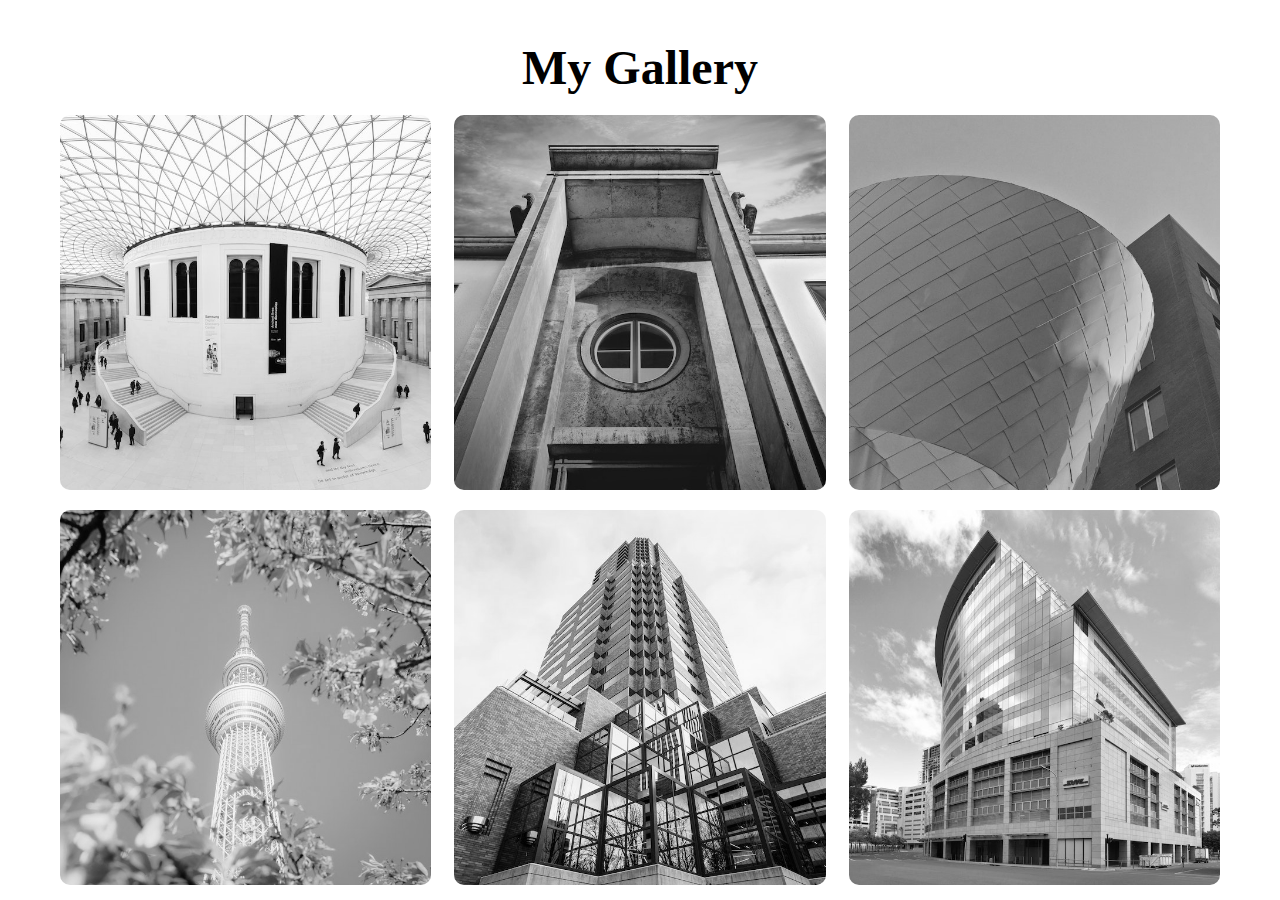
<file: My Gallery/index.html>
<!DOCTYPE html>
<html lang="en">
<head>
    <meta charset="UTF-8">
    <meta http-equiv="X-UA-Compatible" content="IE=edge">
    <meta name="viewport" content="width=device-width, initial-scale=1.0">
    <title>My Gallery</title>
    <link rel="stylesheet" href="style.css">
</head>
<body>
    <div id="wrapper">
        <div class="container">
            <h1>My Gallery</h1>
            <div class="gallery">
                <figure class="card">
                    <img src="image1.jpg" alt="">
                    <figcaption>image1</figcaption>
                </figure>
                <figure class="card">
                    <img src="image2.jpeg" alt="">
                    <figcaption>image2</figcaption>
                </figure>
                <figure class="card">
                    <img src="image3.jpeg" alt="">
                    <figcaption>image3</figcaption>
                </figure>
                <figure class="card">
                    <img src="image4.jpeg" alt="">
                    <figcaption>image4</figcaption>
                </figure>
                <figure class="card">
                    <img src="image5.jpeg" alt="">
                    <figcaption>image5</figcaption>
                </figure>
                <figure class="card">
                    <img src="image6.jpeg" alt="">
                    <figcaption>image6</figcaption>
                </figure>
                <figure class="card">
                    <img src="image7.jpeg" alt="">
                    <figcaption>image7</figcaption>
                </figure>
                <figure class="card">
                    <img src="image8.jpeg" alt="">
                    <figcaption>image8</figcaption>
                </figure>
                <figure class="card">
                    <img src="image9.jpeg" alt="">
                    <figcaption>image9</figcaption>
                </figure>
            </div>
        </div>
    </div>
</body>
</html>
</file>
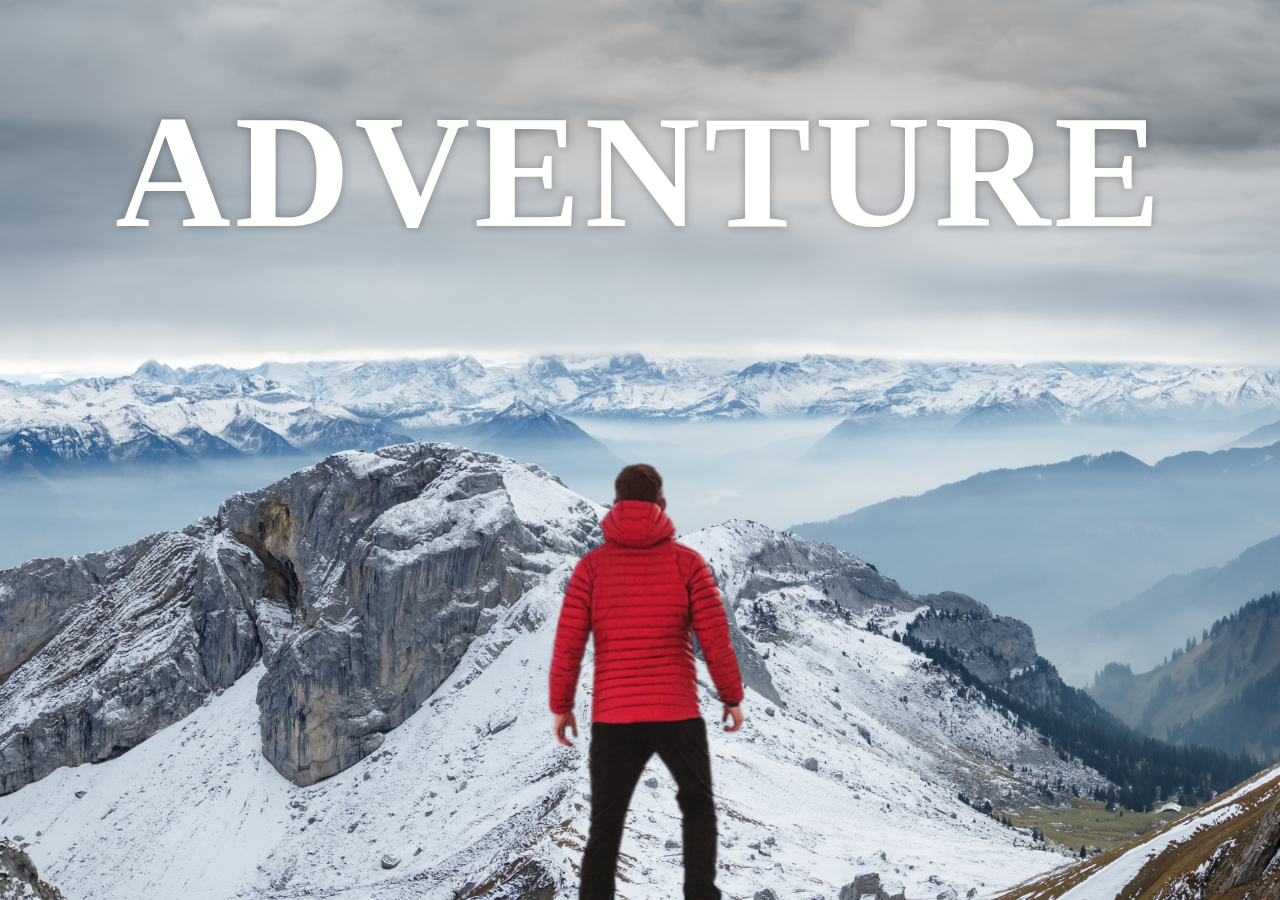
<file: para/index.html>
<!DOCTYPE html>
<html lang="en">
<head>
    <meta charset="UTF-8">
    <meta http-equiv="X-UA-Compatible" content="IE=edge">
    <meta name="viewport" content="width=device-width, initial-scale=1.0">
    <title>Parax</title>
    <link rel="stylesheet" href="style.css">
</head>
<body>
    <div id="wrapper">
        <div class="container">
            <img src="background.png" class="background">
            <img src="foreground.png" class="foreground">
            <h1>ADVENTURE</h1>
        </div>
        <section>
            <p class="text">Lorem ipsum dolor, sit amet consectetur adipisicing elit. Voluptatem nulla ratione corrupti iure quis nisi. Praesentium et qui natus aliquid pariatur assumenda voluptates possimus hic sapiente rem, ipsam fugiat dignissimos. Lorem ipsum dolor sit amet consectetur adipisicing elit. Enim ad illum pariatur ducimus assumenda perferendis cupiditate quae ex nemo quidem et modi provident consequatur cum, quasi dolores fugit! Autem, est.
                <br>
                <br>
                Lorem ipsum dolor, sit amet consectetur adipisicing elit. Accusamus, fugiat alias! Accusantium soluta natus rerum aut adipisci aspernatur at perspiciatis culpa reiciendis laudantium ducimus inventore velit placeat, repellat consequuntur fuga! Lorem ipsum dolor sit amet consectetur adipisicing elit. Enim ad illum pariatur ducimus assumenda perferendis cupiditate quae ex nemo quidem et modi provident consequatur cum, quasi dolores fugit! Autem, est.</p>
        <div class="bg bg1">
            <h2 class="desc">Adventure Time</h2>
        </div>
            <p class="text">Lorem ipsum dolor, sit amet consectetur adipisicing elit. Voluptatem nulla ratione corrupti iure quis nisi. Praesentium et qui natus aliquid pariatur assumenda voluptates possimus hic sapiente rem, ipsam fugiat dignissimos. Lorem ipsum dolor sit amet consectetur adipisicing elit. Enim ad illum pariatur ducimus assumenda perferendis cupiditate quae ex nemo quidem et modi provident consequatur cum, quasi dolores fugit! Autem, est.
        <br>
        <br>
        Lorem ipsum dolor, sit amet consectetur adipisicing elit. Accusamus, fugiat alias! Accusantium soluta natus rerum aut adipisci aspernatur at perspiciatis culpa reiciendis laudantium ducimus inventore velit placeat, repellat consequuntur fuga! Lorem ipsum dolor sit amet consectetur adipisicing elit. Enim ad illum pariatur ducimus assumenda perferendis cupiditate quae ex nemo quidem et modi provident consequatur cum, quasi dolores fugit! Autem, est.</p>
        <div class="bg bg2">
            <h2 class="desc">PARACLIMBING</h2>
        </div>
        <p class="text">Lorem ipsum dolor, sit amet consectetur adipisicing elit. Voluptatem nulla ratione corrupti iure quis nisi. Praesentium et qui natus aliquid pariatur assumenda voluptates possimus hic sapiente rem, ipsam fugiat dignissimos. Lorem ipsum dolor sit amet consectetur adipisicing elit. Enim ad illum pariatur ducimus assumenda perferendis cupiditate quae ex nemo quidem et modi provident consequatur cum, quasi dolores fugit! Autem, est.
        <br>
        <br>
        Lorem ipsum dolor, sit amet consectetur adipisicing elit. Accusamus, fugiat alias! Accusantium soluta natus rerum aut adipisci aspernatur at perspiciatis culpa reiciendis laudantium ducimus inventore velit placeat, repellat consequuntur fuga! Lorem ipsum dolor sit amet consectetur adipisicing elit. Enim ad illum pariatur ducimus assumenda perferendis cupiditate quae ex nemo quidem et modi provident consequatur cum, quasi dolores fugit! Autem, est.</p>
        <div class="bg bg3">
            <h2 class="desc">SURFING</h2>
        </div>
        <p class="text">Lorem ipsum dolor, sit amet consectetur adipisicing elit. Voluptatem nulla ratione corrupti iure quis nisi. Praesentium et qui natus aliquid pariatur assumenda voluptates possimus hic sapiente rem, ipsam fugiat dignissimos. Lorem ipsum dolor sit amet consectetur adipisicing elit. Enim ad illum pariatur ducimus assumenda perferendis cupiditate quae ex nemo quidem et modi provident consequatur cum, quasi dolores fugit! Autem, est.
        <br>
        <br>
        Lorem ipsum dolor, sit amet consectetur adipisicing elit. Accusamus, fugiat alias! Accusantium soluta natus rerum aut adipisci aspernatur at perspiciatis culpa reiciendis laudantium ducimus inventore velit placeat, repellat consequuntur fuga! Lorem ipsum dolor sit amet consectetur adipisicing elit. Enim ad illum pariatur ducimus assumenda perferendis cupiditate quae ex nemo quidem et modi provident consequatur cum, quasi dolores fugit! Autem, est.</p>        </section>
    </div>
       
</body>
</html>
</file>
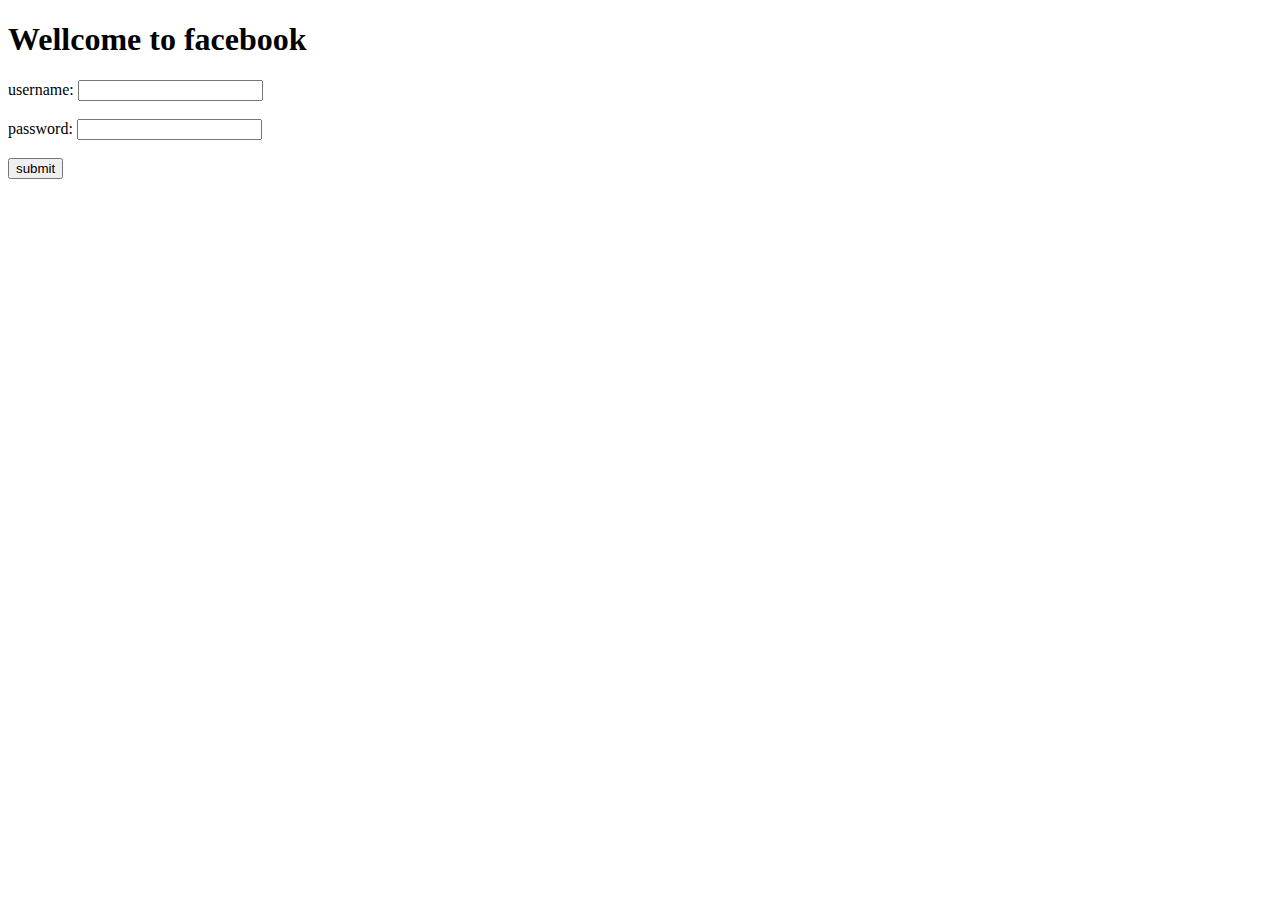
<file: form.html>
<!DOCTYPE html>
<html lang="en">
<head>
    <meta charset="UTF-8">
    <meta http-equiv="X-UA-Compatible" content="IE=edge">
    <meta name="viewport" content="width=device-width, initial-scale=1.0">
    <title>Form</title>
</head>
<body>
    <h1>Wellcome to facebook</h1>
    <form action="https://www.google.com">
    <label for="username">username:</label>
    <input type="text" id="username">
    <br>
    <br>
    <label for="password">password:</label>
    <input type="password" id="password">
    <br>
    <br>
    <input type="submit" value="submit">
    </form>
</body>
</html>
</file>
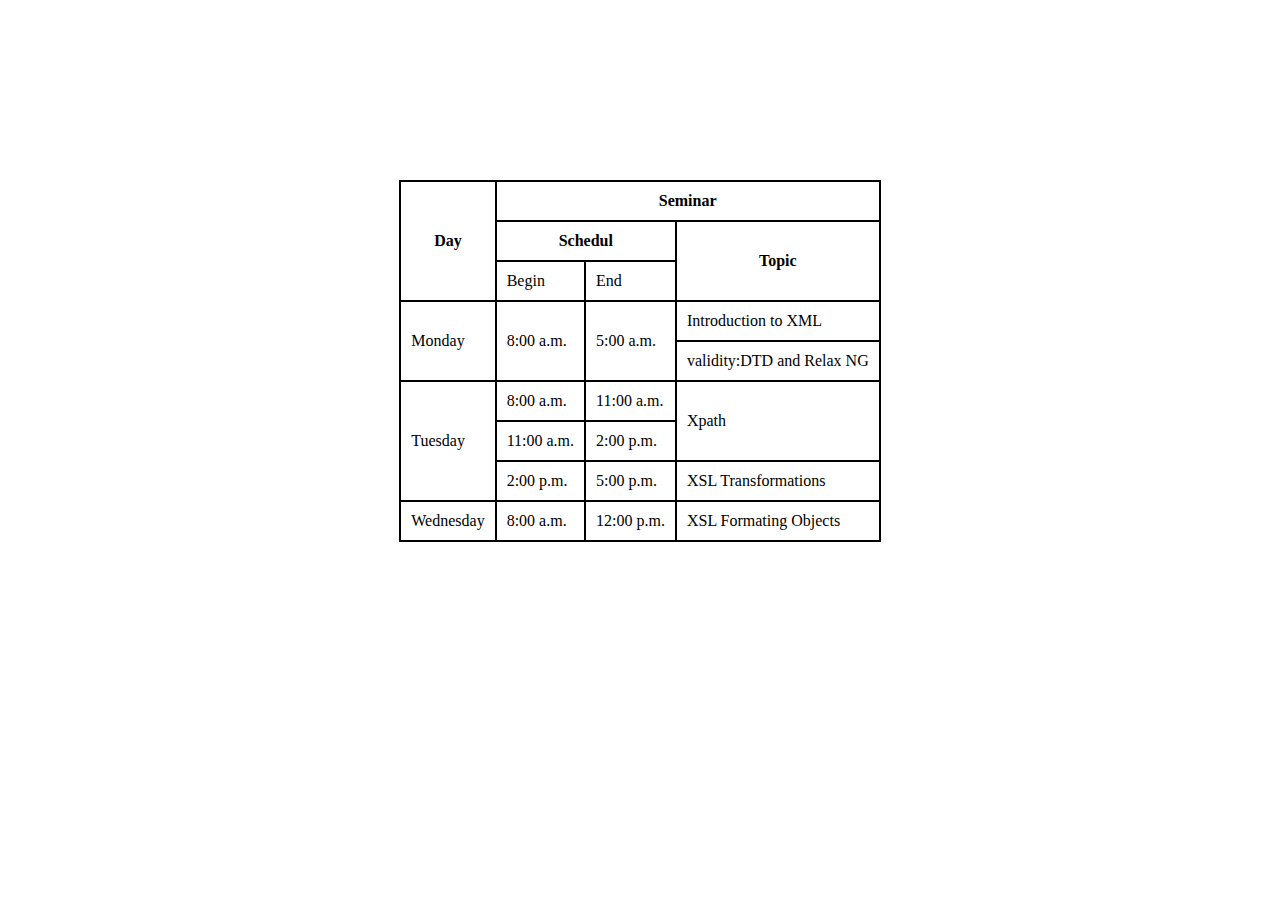
<file: Table.html>
<!DOCTYPE html>
<html lang="en">
<head>
    <meta charset="UTF-8">
    <meta http-equiv="X-UA-Compatible" content="IE=edge">
    <meta name="viewport" content="width=device-width, initial-scale=1.0">
    <title>Table</title>
    <style>
        *
        {
            box-sizing: border-box;
        }
        table,th,td
        {
            border: 2px solid black;
            border-collapse: collapse;
        }
        td,th{
            padding: 10px;
        }
        table{
            margin: auto;
            margin-top: 180px;
        }
        
    </style>
</head>
<body>
    <table>
        <tr>
            <th rowspan="3">Day</th>
            <th colspan="3">Seminar</th>
        </tr>
        <tr>
            <th colspan="2">Schedul</th>
            <th rowspan="2">Topic</th>
        </tr>
        <td>Begin</td>
        <td>End</td>
        <tr>
        </tr>
        <tr>
            <td rowspan="2">Monday</td>
            <td rowspan="2">8:00 a.m.</td>
            <td rowspan="2">5:00 a.m.</td>
            <td>Introduction to XML</td>
            
        </tr>
        <tr>
            <td>validity:DTD and Relax NG</td>
        </tr>
        <tr>
            <td rowspan="3">Tuesday</td>
            <td>8:00 a.m.</td>
            <td>11:00 a.m.</td>
            <td rowspan="2">Xpath</td>
        </tr>
        <tr>
            <td>11:00 a.m.</td>
            <td>2:00 p.m.</td>
        </tr>
        <tr>
            <td>2:00 p.m.</td>
            <td>5:00 p.m.</td>
            <td>XSL Transformations</td>
        </tr>
        <tr>
            <td>Wednesday</td>
            <td>8:00 a.m.</td>
            <td>12:00 p.m.</td>
            <td>XSL Formating Objects</td>
        </tr>
    </table>
</body>
</html>
</file>
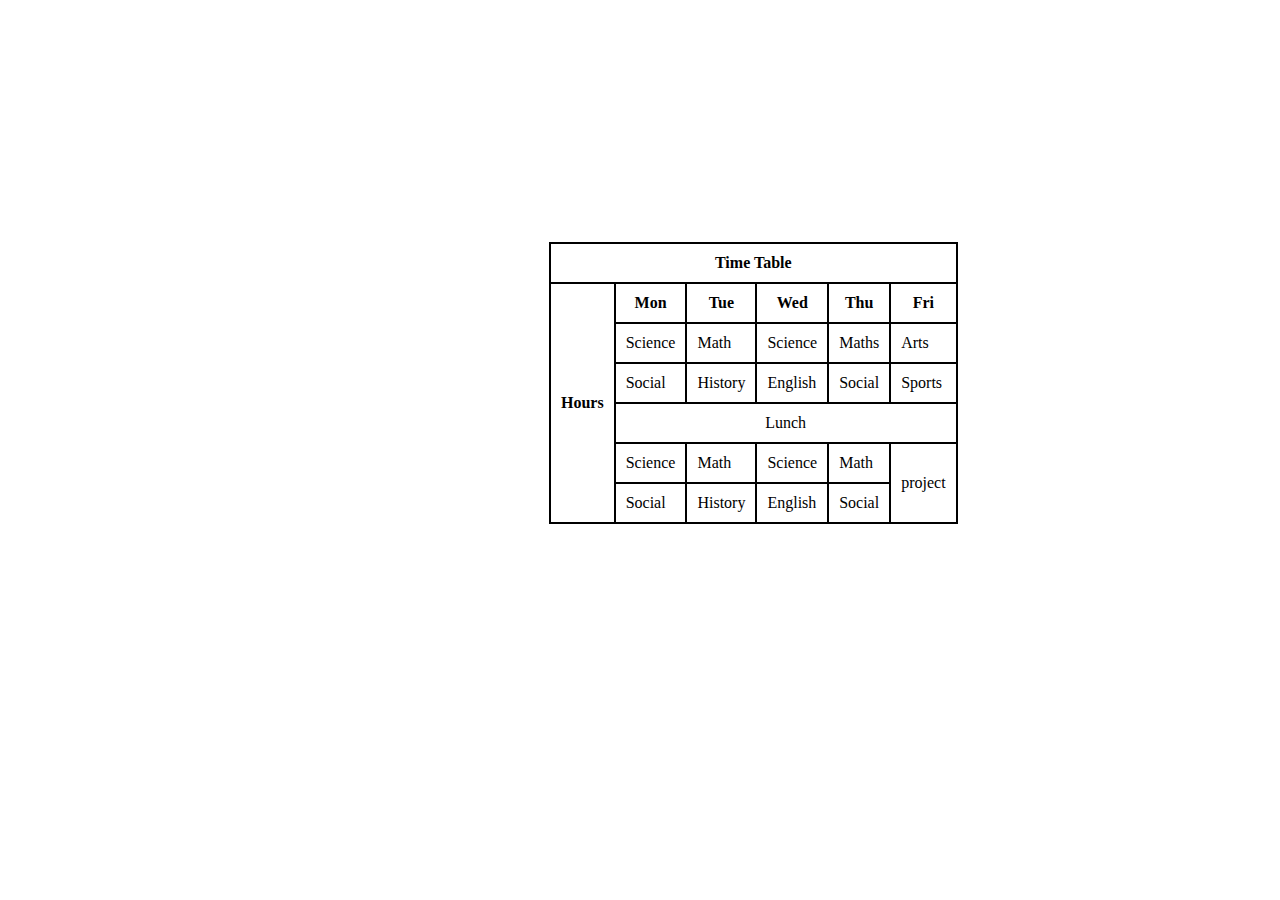
<file: TimeTable.html>
<!DOCTYPE html>
<html lang="en">
<head>
    <meta charset="UTF-8">
    <meta http-equiv="X-UA-Compatible" content="IE=edge">
    <meta name="viewport" content="width=device-width, initial-scale=1.0">
    <title>Time Table</title>
    <style>
        table,th,td
        {
            border: 2px solid black;
            border-collapse: collapse;
            padding: 10px;
        }
        table
        {
            margin-left: 541px;
            margin-top: 242px;
        }
    </style>
</head>
<body>
    <table>
        <thead>
            <th colspan="6">Time Table</th>
        </thead>
        <tr>
            <th rowspan="7">Hours</th>
        </tr>
        <tr>
            <th>Mon</th>
            <th>Tue</th>
            <th>Wed</th>
            <th>Thu</th>
            <th>Fri</th>
        </tr>
        <tr>
            <td>Science</td>
            <td>Math</td>
            <td>Science</td>
            <td>Maths</td>
            <td>Arts</td>
        </tr>
        <tr>
            <td>Social</td>
            <td>History</td>
            <td>English</td>
            <td>Social</td>
            <td>Sports</td>
        </tr>
        <tr>
            <td colspan="5" style="text-align: center;">Lunch</td>
        </tr>
        <tr>
            <td>Science</td>
            <td>Math</td>
            <td>Science</td>
            <td>Math</td>
            <td rowspan="2">project</td>
        </tr>
        <tr>
            <td>Social</td>
            <td>History</td>
            <td>English</td>
            <td>Social</td>
        </tr>
    </table>    
</body>
</html>
</file>
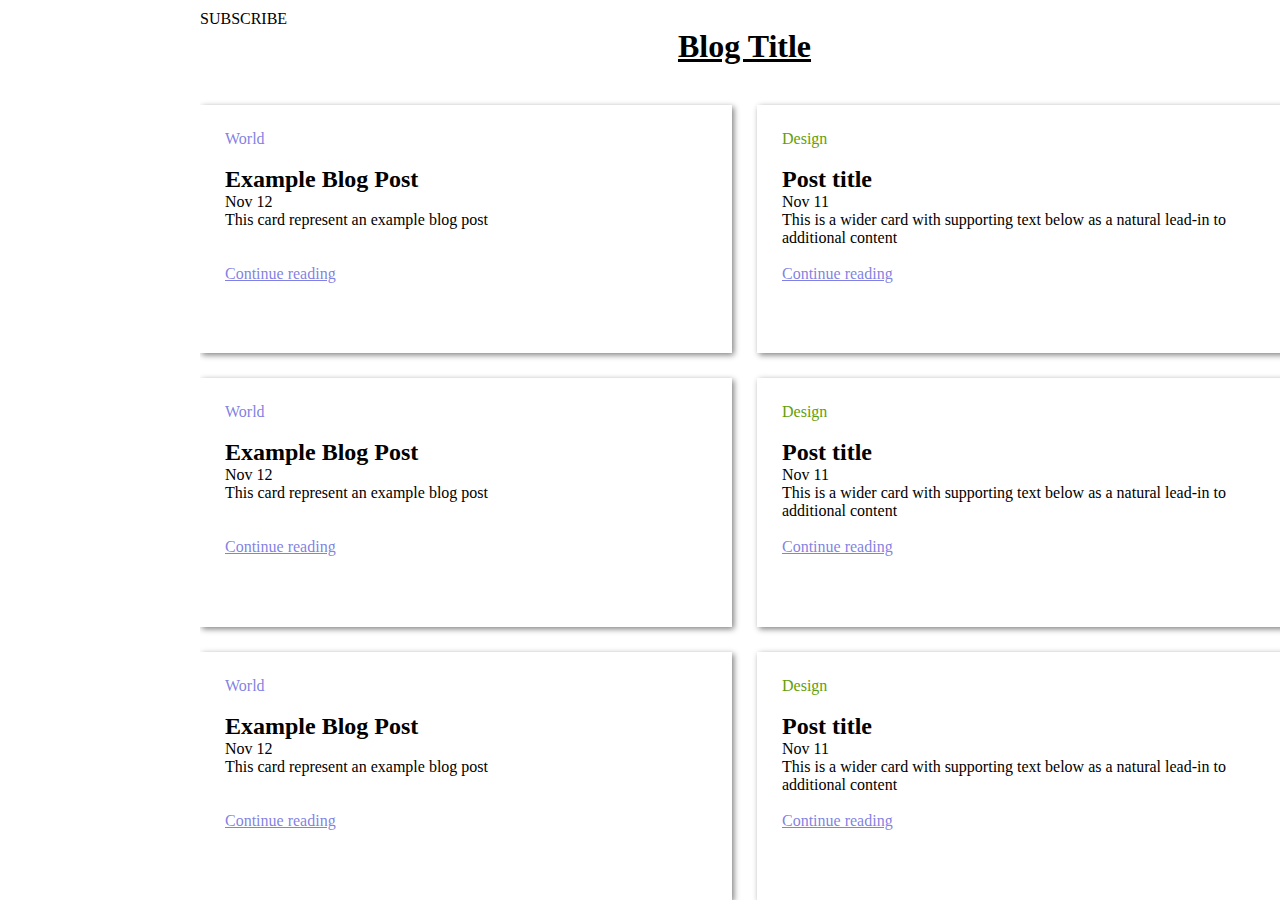
<file: Blog Title/blog.html>
<!DOCTYPE html>
<html lang="en">
<head>
    <meta charset="UTF-8">
    <meta http-equiv="X-UA-Compatible" content="IE=edge">
    <meta name="viewport" content="width=device-width, initial-scale=1.0">
    <title>Blog Title</title>
    <link rel="stylesheet" href="blog.css">
</head>
<body>
    <div id="wrapper">
        <div class="container">
            <div id="box-1">
                <p id="change">SUBSCRIBE</p><h1>Blog Title</h1>
            </div>
            <div class="box" id="box-2">
                <p id="blue">World</p>
                <br>
                <h2>Example Blog Post</h2>
                <p>Nov 12</p>
                <p>This card represent an example blog post</p>
                <br>
                <br>
                <a href="link.html" id="blue">Continue reading</a>
            </div>
            <div class="box" id="box-3">
                <p id="green">Design</p>
                <br>
                <h2>Post title</h2>
                <p>Nov 11</p>
                <p>This is a wider card with supporting text below as a natural lead-in to additional content</p>
                <br>
                <a href="link.html" id="blue">Continue reading</a>
            </div>
            <div class="box" id="box-4">
                <p id="blue">World</p>
                <br>
                <h2>Example Blog Post</h2>
                <p>Nov 12</p>
                <p>This card represent an example blog post</p>
                <br>
                <br>
                <a href="link.html" id="blue">Continue reading</a>
            </div>
            <div class="box" id="box-5">
                <p id="green">Design</p>
                <br>
                <h2>Post title</h2>
                <p>Nov 11</p>
                <p>This is a wider card with supporting text below as a natural lead-in to additional content</p>
                <br>
                <a href="link.html" id="blue">Continue reading</a>
            </div>
            <div class="box" id="box-6">
                <p id="blue">World</p>
                <br>
                <h2>Example Blog Post</h2>
                <p>Nov 12</p>
                <p>This card represent an example blog post</p>
                <br>
                <br>
                <a href="link.html" id="blue">Continue reading</a>
            </div>
            <div class="box" id="box-7">
                <p id="green">Design</p>
                <br>
                <h2>Post title</h2>
                <p>Nov 11</p>
                <p>This is a wider card with supporting text below as a natural lead-in to additional content</p>
                <br>
                <a href="link.html" id="blue">Continue reading</a>
            </div>
            
        </div>
    </div>
</body>
</html>
</file>
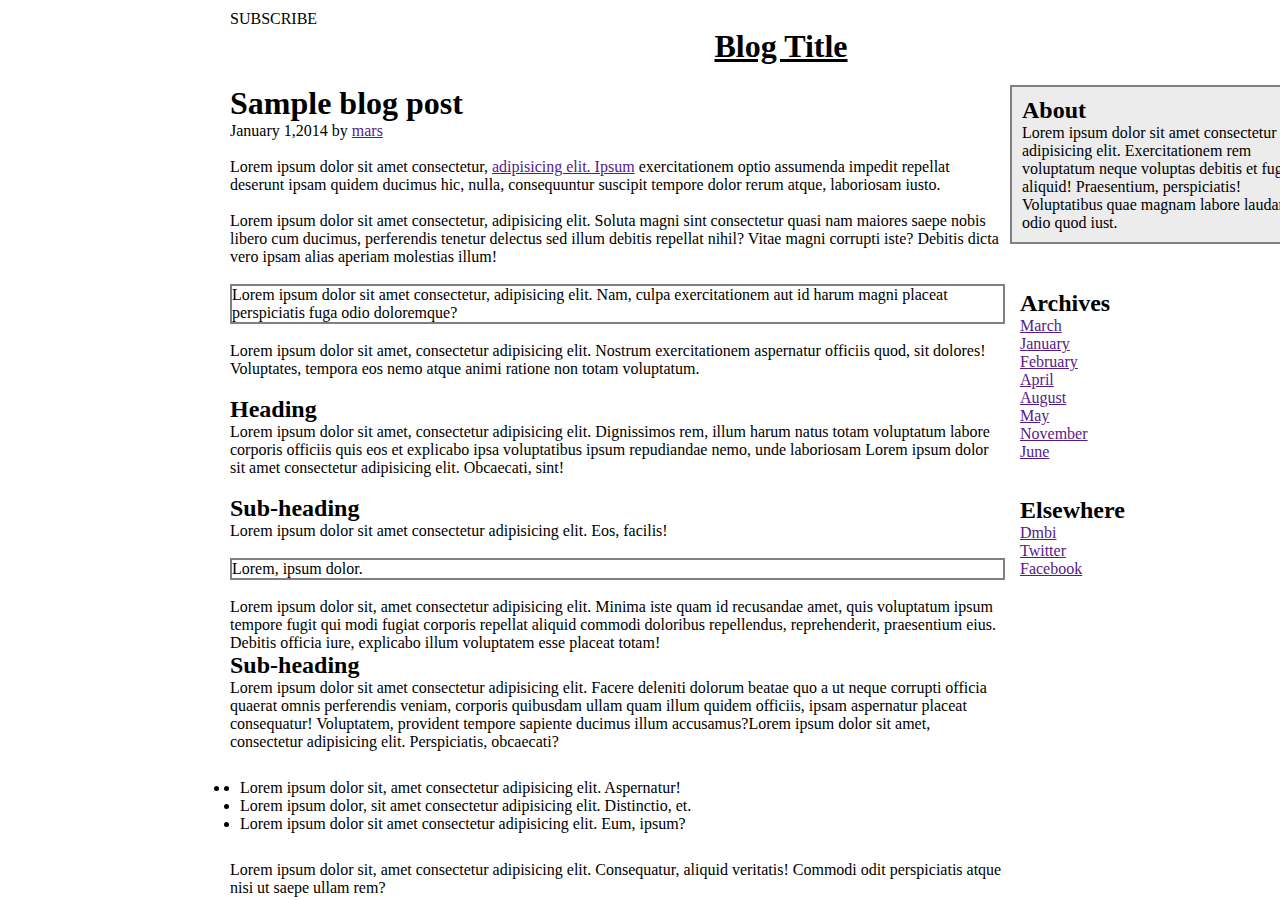
<file: Blog Title/link.html>
<!DOCTYPE html>
<html lang="en">
<head>
    <meta charset="UTF-8">
    <meta http-equiv="X-UA-Compatible" content="IE=edge">
    <meta name="viewport" content="width=device-width, initial-scale=1.0">
    <title>Link</title>
    <link rel="stylesheet" href="link.css">
</head>
<body>
    <div id="wrapper">
        <div class="container">
            <div class="box" id="box-1">
                <p>SUBSCRIBE</p>
                <h1 id="blog">Blog Title</h1>
            </div>
            <div class="box" id="box-2">
                <h1>Sample blog post</h1>
                <p>January 1,2014 by <a href="">mars</a></p>
                <br>
                <p>Lorem ipsum dolor sit amet consectetur, <a href="">adipisicing elit. Ipsum</a> exercitationem optio assumenda impedit repellat deserunt ipsam quidem ducimus hic, nulla, consequuntur suscipit tempore dolor rerum atque, laboriosam iusto.</p>
                <br>
                <p>Lorem ipsum dolor sit amet consectetur, adipisicing elit. Soluta magni sint consectetur quasi nam maiores saepe nobis libero cum ducimus, perferendis tenetur delectus sed illum debitis repellat nihil? Vitae magni corrupti iste? Debitis dicta vero ipsam alias aperiam molestias illum!</p>
                <br>
                <p id="line">
                    Lorem ipsum dolor sit amet consectetur, adipisicing elit. Nam, culpa exercitationem aut id harum magni placeat perspiciatis fuga odio doloremque?
                </p>
                <br>
                <p>Lorem ipsum dolor sit amet, consectetur adipisicing elit. Nostrum exercitationem aspernatur officiis quod, sit dolores! Voluptates, tempora eos nemo atque animi ratione non totam voluptatum.</p>
                <br>
                <h2>Heading</h2>
                <p>Lorem ipsum dolor sit amet, consectetur adipisicing elit. Dignissimos rem, illum harum natus totam voluptatum labore corporis officiis quis eos et explicabo ipsa voluptatibus ipsum repudiandae nemo, unde laboriosam Lorem ipsum dolor sit amet consectetur adipisicing elit. Obcaecati, sint!</p>
                <br>
                <h2>Sub-heading</h2>
                <p>Lorem ipsum dolor sit amet consectetur adipisicing elit. Eos, facilis!</p>
                <br>
                <p id="line">Lorem, ipsum dolor.</p>
                <br>
                Lorem ipsum dolor sit, amet consectetur adipisicing elit. Minima iste quam id recusandae amet, quis voluptatum ipsum tempore fugit qui modi fugiat corporis repellat aliquid commodi doloribus repellendus, reprehenderit, praesentium eius. Debitis officia iure, explicabo illum voluptatem esse placeat totam!
                <br>
                <h2>Sub-heading</h2>
                <p>Lorem ipsum dolor sit amet consectetur adipisicing elit. Facere deleniti dolorum beatae quo a ut neque corrupti officia quaerat omnis perferendis veniam, corporis quibusdam ullam quam illum quidem officiis, ipsam aspernatur placeat consequatur! Voluptatem, provident tempore sapiente ducimus illum accusamus?Lorem ipsum dolor sit amet, consectetur adipisicing elit. Perspiciatis, obcaecati?</p>
                <br>
                <li>
                    <ul>
                        <li>Lorem ipsum dolor sit, amet consectetur adipisicing elit. Aspernatur!</li>
                        <li>Lorem ipsum dolor, sit amet consectetur adipisicing elit. Distinctio, et.</li>
                        <li>Lorem ipsum dolor sit amet consectetur adipisicing elit. Eum, ipsum?</li>
                    </ul>
                </li>
                <br>
                <p>Lorem ipsum dolor sit, amet consectetur adipisicing elit. Consequatur, aliquid veritatis! Commodi odit perspiciatis atque nisi ut saepe ullam rem?</p>
                <br>
                <li>
                    <ol>
                        <li>Lorem ipsum dolor sit, amet consectetur adipisicing elit. Harum, odit.</li>
                        <li>Lorem ipsum dolor sit amet consectetur, adipisicing elit. Deleniti, itaque!</li>
                        <li>Lorem ipsum dolor sit amet, consectetur adipisicing elit. Iusto, aspernatur?</li>
                    </ol>
                </li>
                <br>
                <p>Lorem ipsum dolor, sit amet consectetur adipisicing elit. Nesciunt, nam!</p>
            </div>
            <div class="box" id="box-3">
                <div class="about">

                    <h2>About</h2>
                    <p>Lorem ipsum dolor sit amet consectetur adipisicing elit. Exercitationem rem voluptatum neque voluptas debitis et fugiat aliquid! Praesentium, perspiciatis! Voluptatibus quae magnam labore laudantium odio quod iust.</p>
                </div>
                    <br>
                    <br>
                    <div class="archives">
                        <h2>Archives</h2>
                        <div class="link">
                            <a href="">March</a>
                            <br>
                            <a href="">January</a>
                            <br>
                            <a href="">February</a>
                            <br>
                            <a href="">April</a>
                            <br>                  
                            <a href="">August</a>
                            <br>
                            <a href="">May</a>
                            <br>
                            <a href="">November</a>
                            <br>
                            <a href="">June</a>
                        </div>
                        <br>
                        <br>
                        <h2>Elsewhere</h2>
                        <a href="">Dmbi</a>
                        <br>
                        <a href="">Twitter</a>
                        <br>
                        <a href="">Facebook</a>
                    </div>
                </div>
            </div>
            <div class="foot">
                <p>Open brow</p>
                <p>No brow</p>
            </div>
    </div>
</body>
</html>
</file>
<file: My Gallery/style.css>
*
{
    margin: 0;
    padding: 0;
    box-sizing: border-box;
}
#wrapper
{
    height: 100vh;
    overflow-x: hidden;
    overflow-y: auto;
}
.container
{
    height: 100%;
    max-width: 1200px;
    margin: 0 auto;
    padding: 20px;
}
.container h1
{
    text-align: center;
    margin: 20px 0;
    margin-bottom: 20px;
    font-size: 3rem;
}
.gallery
{
    display: flex;
    flex-wrap: wrap;
    justify-content: space-between;
}
.card
{
    width: 32%;
    position: relative;
    margin-bottom: 20px;
    border-radius: 10px;
    overflow: hidden;
}
.card img
{
    width: 100%;
    height: 100%;
    filter: grayscale(100%);
    object-fit: cover;
}
.card:hover
{
    transform: scale(1.03);
    filter: drop-shadow(0 0 10px #333);
    transition: 0.3s;
}
.card:hover img
{
    filter: grayscale(0%);
}
.card figcaption
{
    position: absolute;
    bottom: 0;
    left: 0;
    padding: 25px;
    width: 100%;
    height: 20%;
    font-size: 16px;
    font-weight: 500;
    color: #fff;
    opacity: 0;
    border-radius: 0 0 10px 10px;
    transition: 0.3s;
}
.card:hover figcaption
{
    opacity: 1;
    transition: 0.3s;
}
</file>
<file: para/style.css>
*
{
    margin: 0;
    padding: 0;
    box-sizing: border-box;
}
#wrapper
{
    height: 100vh;
    overflow-y: auto;
    overflow-x: hidden;
    perspective: 10px;
}
.container
{
    height: 100%;
    position: relative;
    display: flex;
    justify-content: center;
    align-items: center;
    transform-style: preserve-3d;
    z-index: -1;
}
.background
{
    transform: translateZ(-40px) scale(6);
}
.foreground
{
    transform: translateZ(-20px) scale(4);
}
.background , .foreground
{
    position: absolute;
    height: 100%;
    width: 100%;
    object-fit: cover;
    z-index: -1;
}
h1
{
    position: absolute;
    top: 5rem;
    font-size: 10rem;
    letter-spacing: 4px;
    color: white;
    text-shadow: 0 0 10px rgba(0,0,0,0.3);
}
section
{
    background-color: rgb(45,45,45);
    color: white;
    padding: 5rem 0;
}
.bg1
{
   background-image: url(sport-1.jpg);
}
.bg2
{
    background-image: url(sport-2.jpg);
}
.bg3
{
    background-image: url(sport-3.jpg);
}
.desc
{
    font-size:5rem;
    padding: 0 10rem;
}
.bg
{
    position: relative;
    width: 100%;
    background-attachment: fixed;
    height: 500px;
    background-size: cover;
    background-position: center;
}
.text
{
    font-size: 1.5rem;
    padding: 0 10rem;
    margin: 5rem 0;
}
.desc
{
    position: absolute;
    padding: 0 2.5rem;
    background-color: white;
    color: black;
    top: 50%;
    left: 50%;
    transform: translateX(-50%) translateX(-50%);
    font-size: 3.5rem;
    font-weight: 600;
}
</file>
<file: Blog Title/blog.css>
*
{
    margin: 0;
    padding: 0;
    box-sizing: border-box;
}
#wrapper
{
    height: 100vh;
    width: 1100px;
    overflow-x: hidden;
    overflow-y: auto;
    margin-left: 200px;
    position: relative;
}
.container
{
    height: 100%;
    width: 99%;
    display: grid;
    grid-template-columns: repeat(2,1fr);
    grid-template-rows: 80px repeat(3,1fr);
    /* border: 2px solid red; */
    grid-gap: 25px;

}
.box
{
    border: 10px grey;
    box-shadow: 2px 2px 6px gray;
    padding: 25px;
}
#box-1
{
    display: inline-block;
    grid-area: 1/1/1/3;
    /* grid-column-start: 1;
    grid-column-end: 3; */
}
#box-1 h1
{
    text-align: center;
}
#blue
{
    color: hwb(240 43% 13% / 0.869);
}
#green
{
    color: rgb(99, 158, 9);
}
h1
{
  
    text-align: center;
    text-decoration: underline;
}
#change
{
    display: inline-block;
    margin-top: 10px;
}
</file>
<file: Blog Title/link.css>
*
{
    margin: 0;
    padding: 0;
    box-sizing: border-box;
}
#wrapper
{
    height: 100vh;
    width: 100vw;
    overflow-x: hidden;
    overflow-y: auto;
}
.container
{
    width: 1100px;
    margin-left: 220px;
    display: grid;
    grid-template-columns: 775px 322px;
    grid-template-rows: 70px repeat(1,1fr);
    padding: 10px;
    grid-gap: 5px;
}
.about
{
    background-color: rgba(230, 230, 230, 0.768);
    border: 2px solid grey;
    padding: 10px;
}
#box-1
{
grid-area: 1/1/1/3;
}
#blog
{
    text-align: center;
    text-decoration: underline;
}
#line
{
    border: 2px solid gray;
}
ul
{
    margin: 10px;
}
.archives
{
    padding: 10px;
}
.foot
{
    margin-left: 210px;
}
</file>
